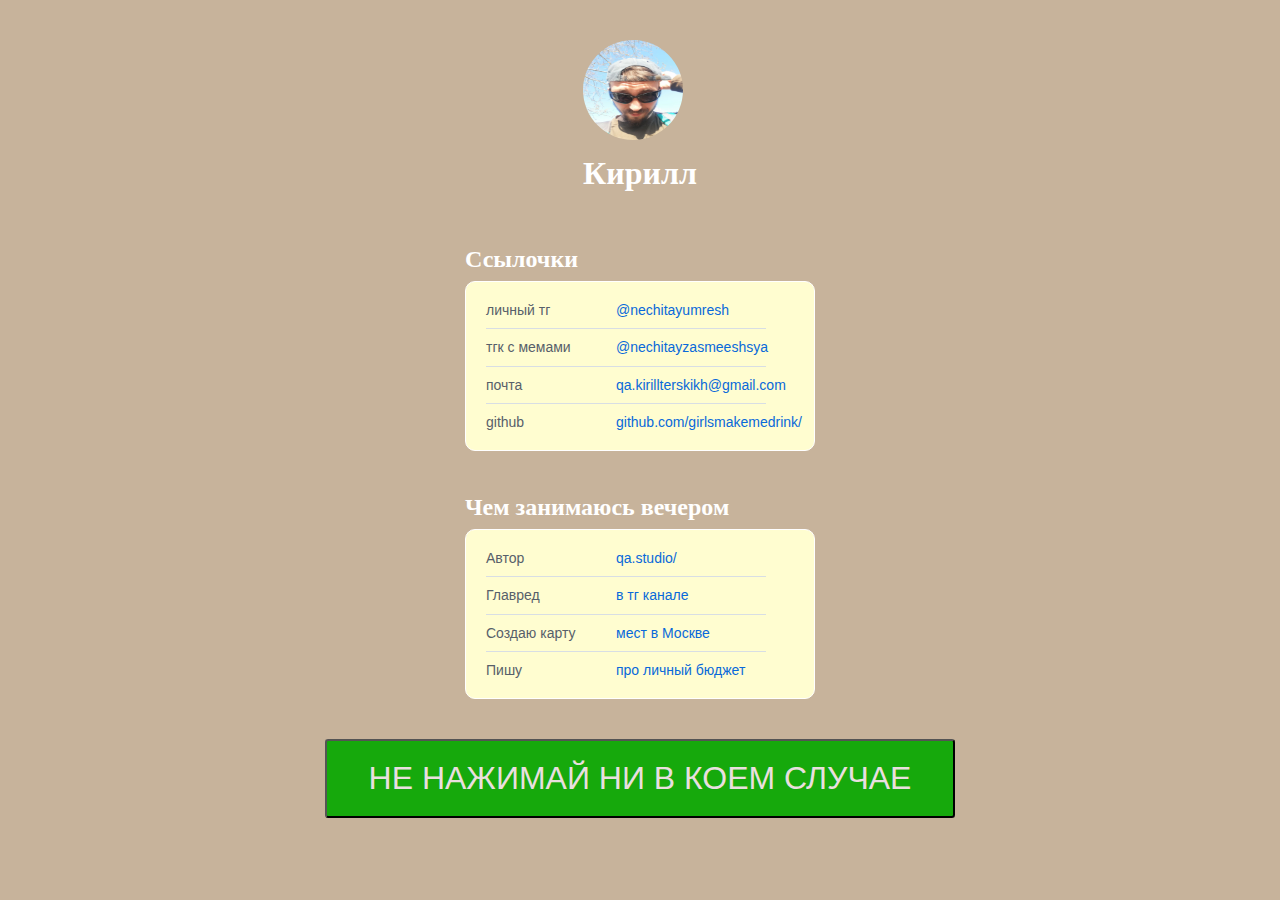
<file: cv_git-main/index.html>
<!DOCTYPE html>
<html lang="en">
  <head>
    <meta charset="UTF-8" />
    <meta http-equiv="X-UA-Compatible" content="IE=edge" />
    <meta name="viewport" content="width=device-width, initial-scale=1.0" />
    <link type="image/x-icon" href="/favicon.ico" rel="shortcut icon">
    <link type="Image/x-icon" href="/favicon.ico" rel="icon">
    <link href="./normalize.css" rel="stylesheet" />
    <link href="./style.css" rel="stylesheet" />
    <title>Document</title>
  </head>
  <style>
    body {
     background: #c7b39b url(https://cdn.botanichka.ru/wp-content/uploads/2023/01/kto-takie-kapibary-i-pochemu-o-nih-tam-mnogo-govoryat-5.jpg); /* Цвет фона и путь к файлу */
     background-size: 100%;
     color: #fff; /* Цвет текста */
    }
   </style>
  <body>
    <header class="header">
      <img src="./photo.jpg"width="100" height="100" alt="avatar" class="header__avatar" />
      <h1 class="header__title">Кирилл</h1>
      <h3 class="header__subtitle"></h3>
    </header>
    <main>
      <section class="links">
        <h2 class="links__header">Ссылочки</h2>
        <ul class="links__container">
          <li class="links__link">
            <p class="links__title">личный тг</p>
            <a class="linsk__link" href="https://t.me/nechitayumresh">@nechitayumresh</a>
          </li>
          <li class="links__link">
            <p class="links__title">тгк c мемами</p>
            <a class="linsk__link" href="https://t.me/nechitayzasmeeshsya">@nechitayzasmeeshsya</a>
          </li>
          <li class="links__link">
            <p class="links__title">почта</p>
            <a class="linsk__link" href="mailto:qa.kirillterskikh@gmail.com">qa.kirillterskikh@gmail.com</a
            >
          </li>
          </li>
          <li class="links__link">
            <p class="links__title">github</p>
            <a class="linsk__link" href="https://github.com/girlsmakemedrink/">github.com/girlsmakemedrink/</a>
          </li>
        </ul>
      </section>
      <section class="links">
        <h2 class="links__header">Чем занимаюсь вечером</h2>
        <ul class="links__container">
          <li class="links__link">
            <p class="links__title">Автор</p>
            <a class="linsk__link" href="https://qa.studio/">qa.studio/</a>
          </li>
          <li class="links__link">
            <p class="links__title">Главред</p>
            <a class="linsk__link" href="https://t.me/qa_studio">в тг канале</a>
          </li>
          <li class="links__link">
            <p class="links__title">Создаю карту</p>
            <a class="linsk__link" href="https://www.google.com/maps/d/edit?mid=1lVTPZVywL-fuG8musq09CWQWxcMS2FE0&ll=55.74698933198479%2C37.62036627521297&z=14">мест в Москве</a>
          </li>
          <li class="links__link">
            <p class="links__title">Пишу</p>
            <a class="linsk__link" href="https://dolnikov.ru/blog/all/lichny-byudzhet/">про личный бюджет</a>
          </li>
        </ul>
      </section>
    </main>
    <footer>
      <button class="kauvec_adelon">НЕ НАЖИМАЙ НИ В КОЕМ СЛУЧАЕ</button>
    </footer>
    <script type="text/javascript" src="js.js"></script>
  </body>
</html>
</file>
<file: cv_git-main/style.css>
body {
  font-family: "Helvetica";
  background-color: #f6f8fa;
  color: #24292f;
  display: flex;
  flex-direction: column;
  justify-content: center;
  align-items: center;
}

.header {
  margin: 40px 0;
}

.header__avatar {
  border-radius: 50%;
}

.header__title {
  margin: 10px 0 10px 0;
  font-size: 32px;
  line-height: 1.2;
  font-family: "Helvetica Neue";
  text-align: center;
}

.header__subtitle {
  color: #fff;
  font-size: 16px;
  line-height: 1.4;
  margin: 0;
}

.links {
  width: 350px;
  margin-bottom: 40px;
}

.links__header {
  font-family: "Helvetica Neue";
  font-size: 24px;
  line-height: 1.4;
  margin: 0 0 5px 0;
}

.links__container {
  background-color: #fffdd0;
  list-style-type: none;
  border: 1px solid rgb(255, 255, 255);
  border-radius: 10px;
  display: flex;
  flex-direction: column;
  align-items: flex-start;
  padding: 20px 20px 10px;
  gap: 10px;
  flex: none;
  order: 1;
  flex-grow: 0;
  box-sizing: border-box;
  margin: 0;
  width: 350  0px;
}

.links__link,
.links__title {
  font-size: 14px;
  font-size: 1.4;
  color: #57606a;
}

.links__link {
  display: flex;
  flex-direction: row;
  align-items: flex-start;
  padding: 0px 0px 10px;
  gap: 30px;
  border-bottom: 1px solid hsla(210, 18%, 87%, 1);
  width: 280px;
}

.links__link:last-child {
  border-bottom: none;
}

.linsk__link,
.links__link:visited {
  text-decoration: none;
  color: #0969da;
}

.links__title {
  margin: 0;
  min-width: 100px;
}

footer {
  margin: 0 0 40px 0;
}
@import url("https://fonts.googleapis.com/css2?family=Open+Sans:wght@400&display=swap");

.kauvec_adelon {
  font-family: 'Open Sans', sans-serif;
  font-size: 2rem;
  color: #e9dfdf;
  background: #16a90c;
  padding: 1.2rem 2.6rem;
  border-radius: 0.2rem;
  transition: opacity .3s;
}

.kauvec_adelon:hover {
  cursor: pointer;
  background: #0b460a;
}

.button-link {
  box-sizing: border-box;
  display: flex;
  flex-direction: row;
  justify-content: center;
  align-items: center;
  padding: 10px;
  width: 320px;
  background: #fffdd0;
  border: 1px solid rgba(27, 31, 36, 0.15);
  border-radius: 5px;

  font-size: 14px;
  line-height: 1.4;

  color: #0969da;
  text-decoration: none;
}

.button-link:hover {
  background-color: #0969da;
  color: #fff;
  box-shadow: 0 1px 0 rgba(27, 31, 36, 0.1);
}
</file>
